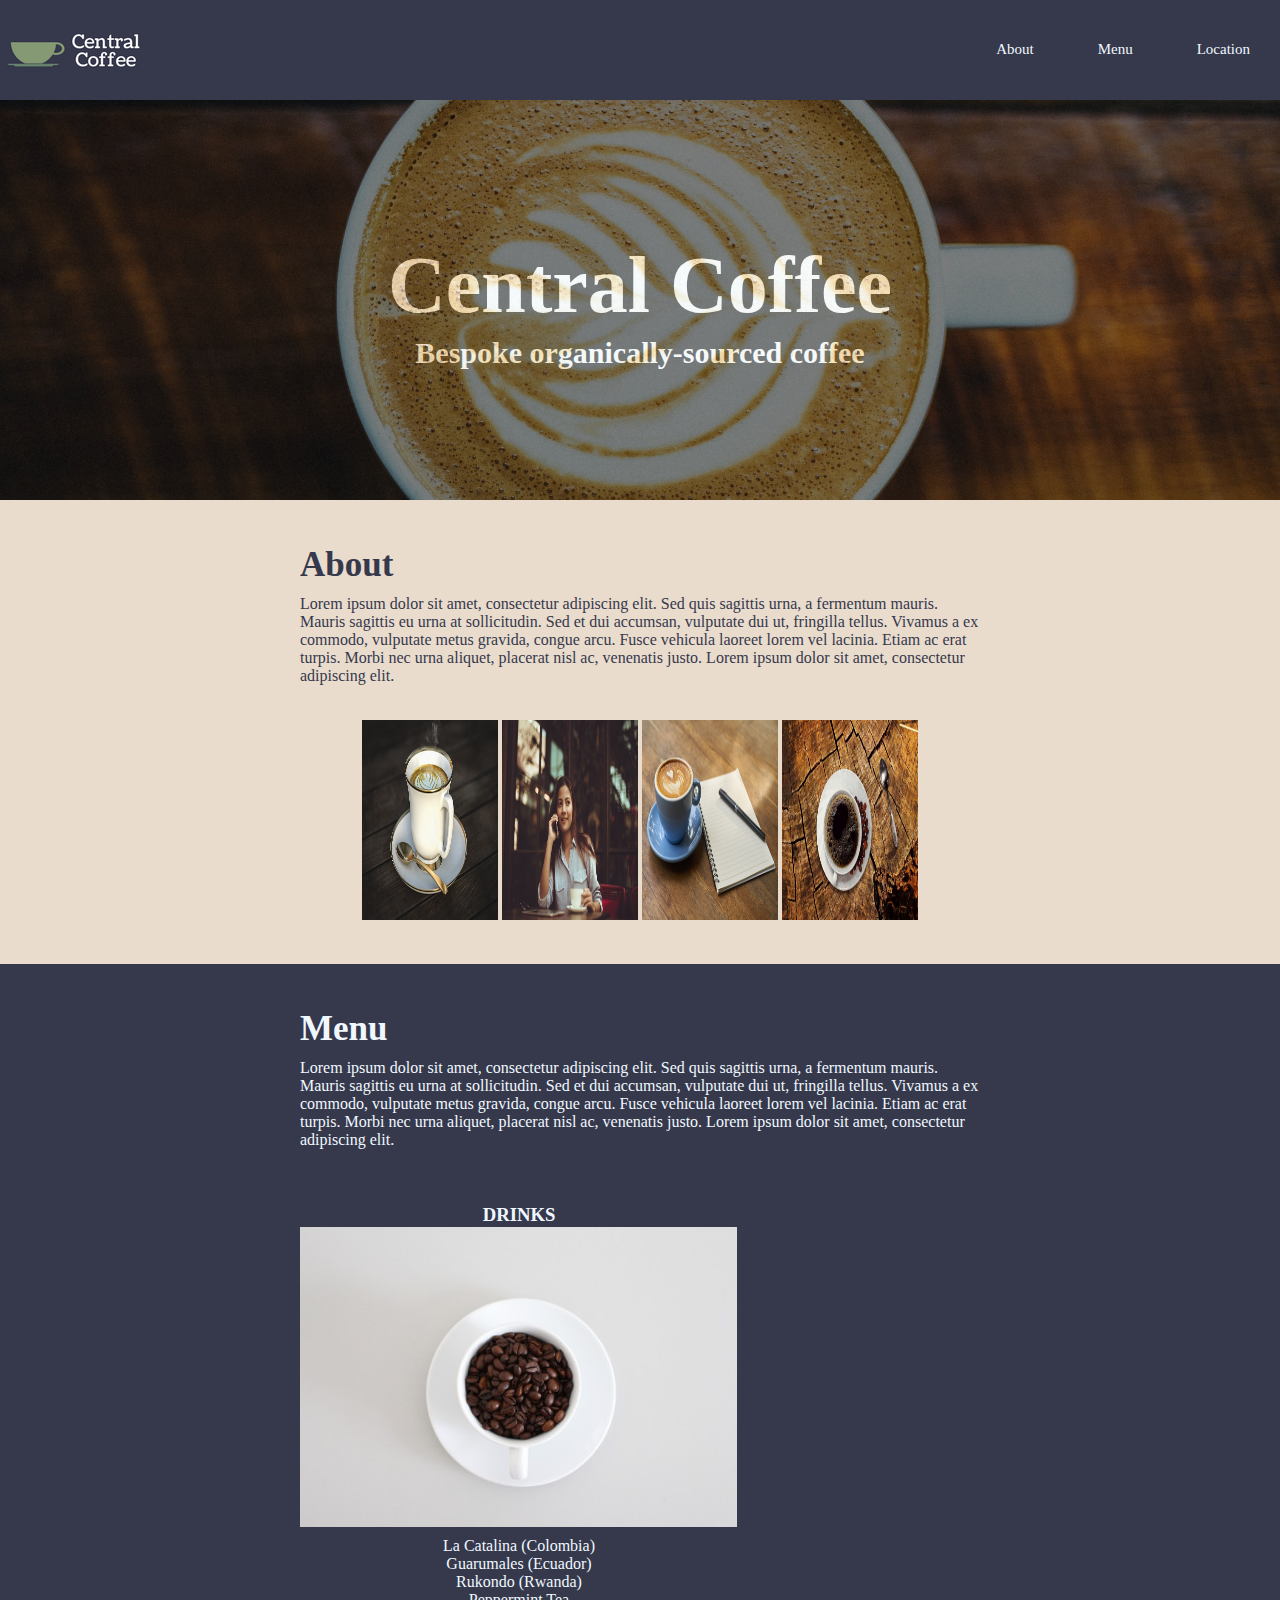
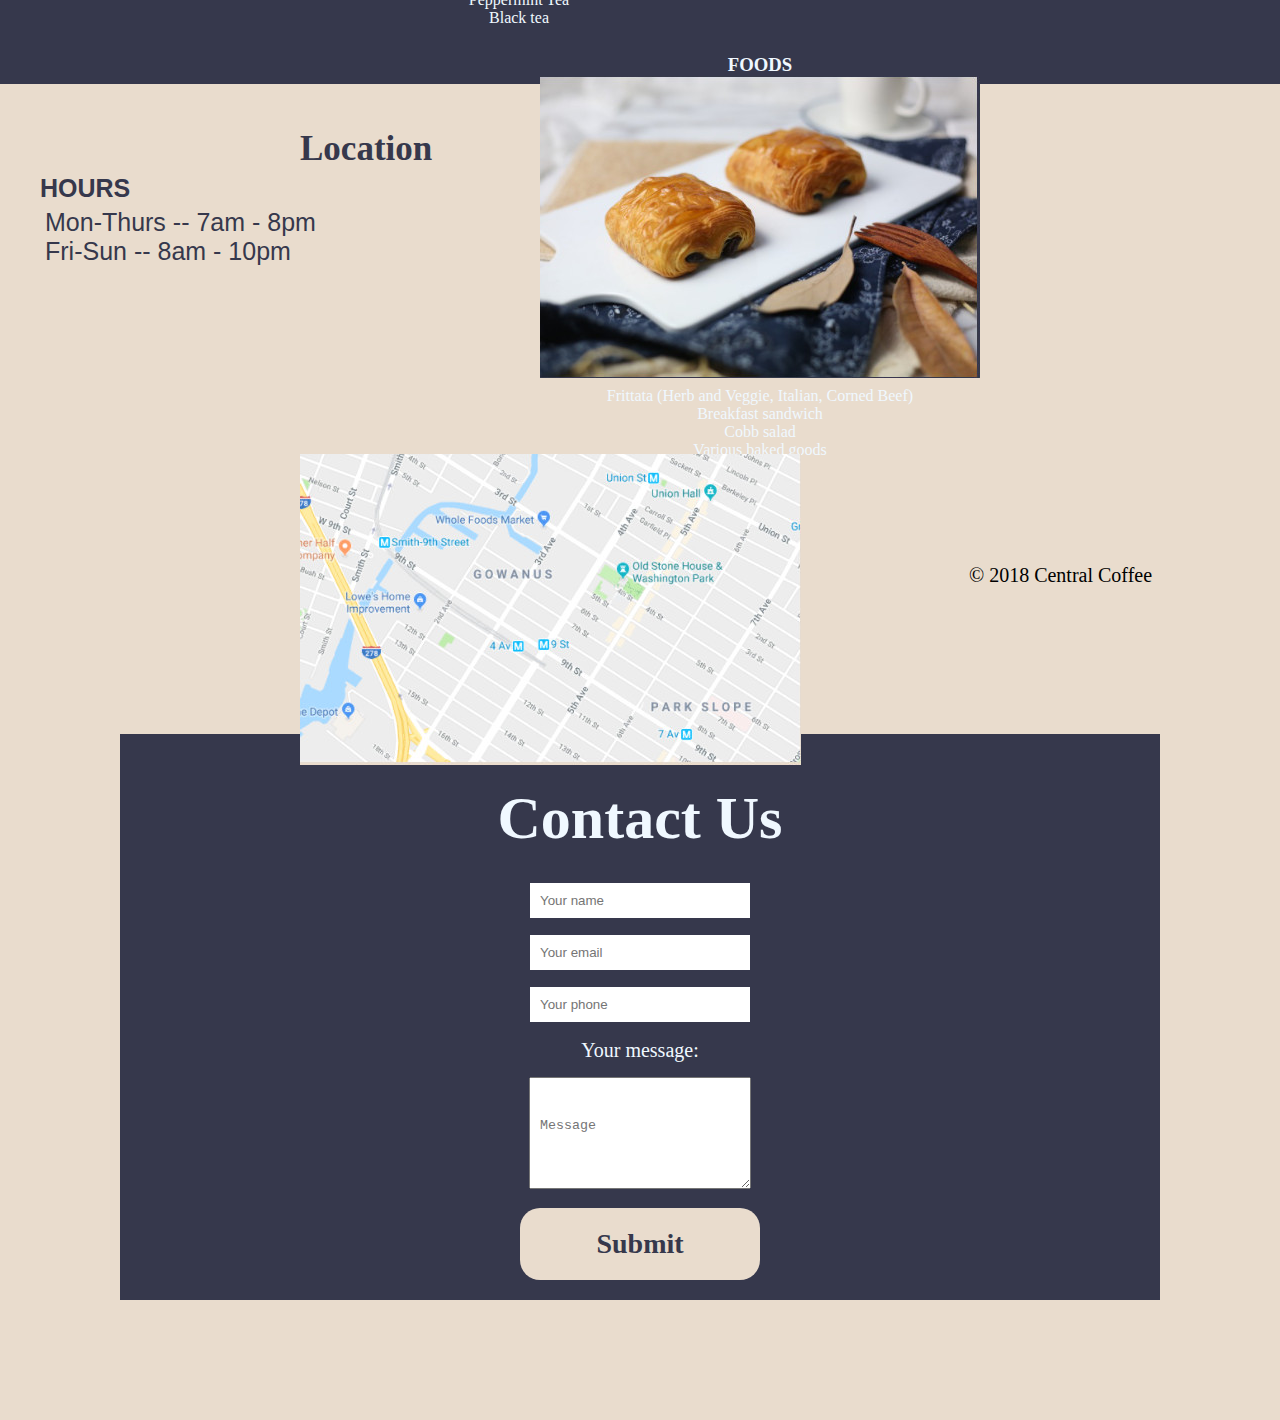
<file: index.html>
<!doctype html>
<html>
<head>
<meta charset="utf-8">
<title>Untitled Document</title>
<link href="CSS/main.css" rel="stylesheet" type="text/css">
</head>

<body>
<div class="container">
	
	<div class="nav">
			<div><img src="IMG/logo-central-coffee.png" width="150" height="80" alt="logo thuong hieu"/> </div>
		    <ul>
		       <a href="#about">About</a>
		       <a href="#menu">Menu</a>
		       <a href="#location">Location</a>
		   </ul>
	</div>
	
  <div class="content">
	  
    <div class="noidung1"> 
	    <div class="overlay">  <h1>Central Coffee</h1>
		  <h2>Bespoke organically-sourced coffee</h2></div>
    </div>
	  
    <div class="noidung2">
		  <h2 class="canlehaiben">About</h2>
		  <p class="canlehaiben">Lorem ipsum dolor sit amet, consectetur adipiscing elit. Sed quis sagittis urna, a fermentum mauris. Mauris sagittis eu urna at sollicitudin. Sed et dui accumsan, vulputate dui ut, fringilla tellus. Vivamus a ex commodo, vulputate metus gravida, congue arcu. Fusce vehicula laoreet lorem vel lacinia. Etiam ac erat turpis. Morbi nec urna aliquet, placerat nisl ac, venenatis justo. Lorem ipsum dolor sit amet, consectetur adipiscing elit.</p>
    
	        <div class="luoianh canlehaiben">
		              <img src="IMG/coffee-1580595_640.jpg" alt=""/> 
                      <img src="IMG/people-2588594_640.jpg" alt=""/> 
	                  <img src="IMG/coffee-2306471_640.jpg" alt=""/> 
	                  <img src="IMG/coffee-2714970_640.jpg" alt=""/> 
	        </div>
    </div>
<div class="content2">	  
	<div class="noidung3 "> 
	       <h2 class="canlehaiben">Menu</h2>
		   <p class="canlehaiben">Lorem ipsum dolor sit amet, consectetur adipiscing elit. Sed quis sagittis urna, a fermentum mauris. Mauris sagittis eu urna at sollicitudin. Sed et dui accumsan, vulputate dui ut, fringilla tellus. Vivamus a ex commodo, vulputate metus gravida, congue arcu. Fusce vehicula laoreet lorem vel lacinia. Etiam ac erat turpis. Morbi nec urna aliquet, placerat nisl ac, venenatis justo. Lorem ipsum dolor sit amet, consectetur adipiscing elit.</p>
	<div class="left ">
		<h3>DRINKS</h3>
		<img src="IMG/ly.jpg" alt=""/>
		<p>La Catalina (Colombia)
           <br>
           Guarumales (Ecuador)
<br>
           Rukondo (Rwanda)
<br>
           Peppermint Tea
<br>
           Black tea</p>
		</div>
		
	<div class="right ">
		<h3>FOODS</h3>
		<img src="IMG/food.jpg" alt=""/> 
		<p>Frittata (Herb and Veggie, Italian, Corned Beef)
 <br>
           Breakfast sandwich
<br>
           Cobb salad
<br>
           Various baked goods
		</p>
	</div>
		</div>
	 
</div>
<div class="footer">
	  <h2 class="canlehaiben">Location</h2>
	  <div class="canlehaiben" id="grid"> <img src="IMG/map.jpg" width="501" height="311" alt=""/> </div>
	<div id="item">
	
		<header><strong>HOURS </strong></header>
	       <p>Mon-Thurs -- 7am - 8pm
		<br/>
			   Fri-Sun -- 8am - 10pm</p>
	</div>
	
</div>
	  <footer>© 2018 Central Coffee</footer>
	  
	  
<div class="noidung4">
	  <form>
		  <h2 id="contact">Contact Us</h2>
		
		  <input type="text" placeholder="Your name">
		  <br>
	     
		  <input type="email" placeholder="Your email">
		  <br>
	      
		  <input type="number" placeholder="Your phone">
		  <br>
		  <label>Your message:</label>
		  <br>
		  <textarea placeholder="Message"></textarea>
	      <br>
		  <h4 >Submit</h4>
	
	</form>
	  
	  
	  </div>	  
	  
	  
	  
	  
</div>	  
	
	
	
  
</div>
</body>
</html>
</file>
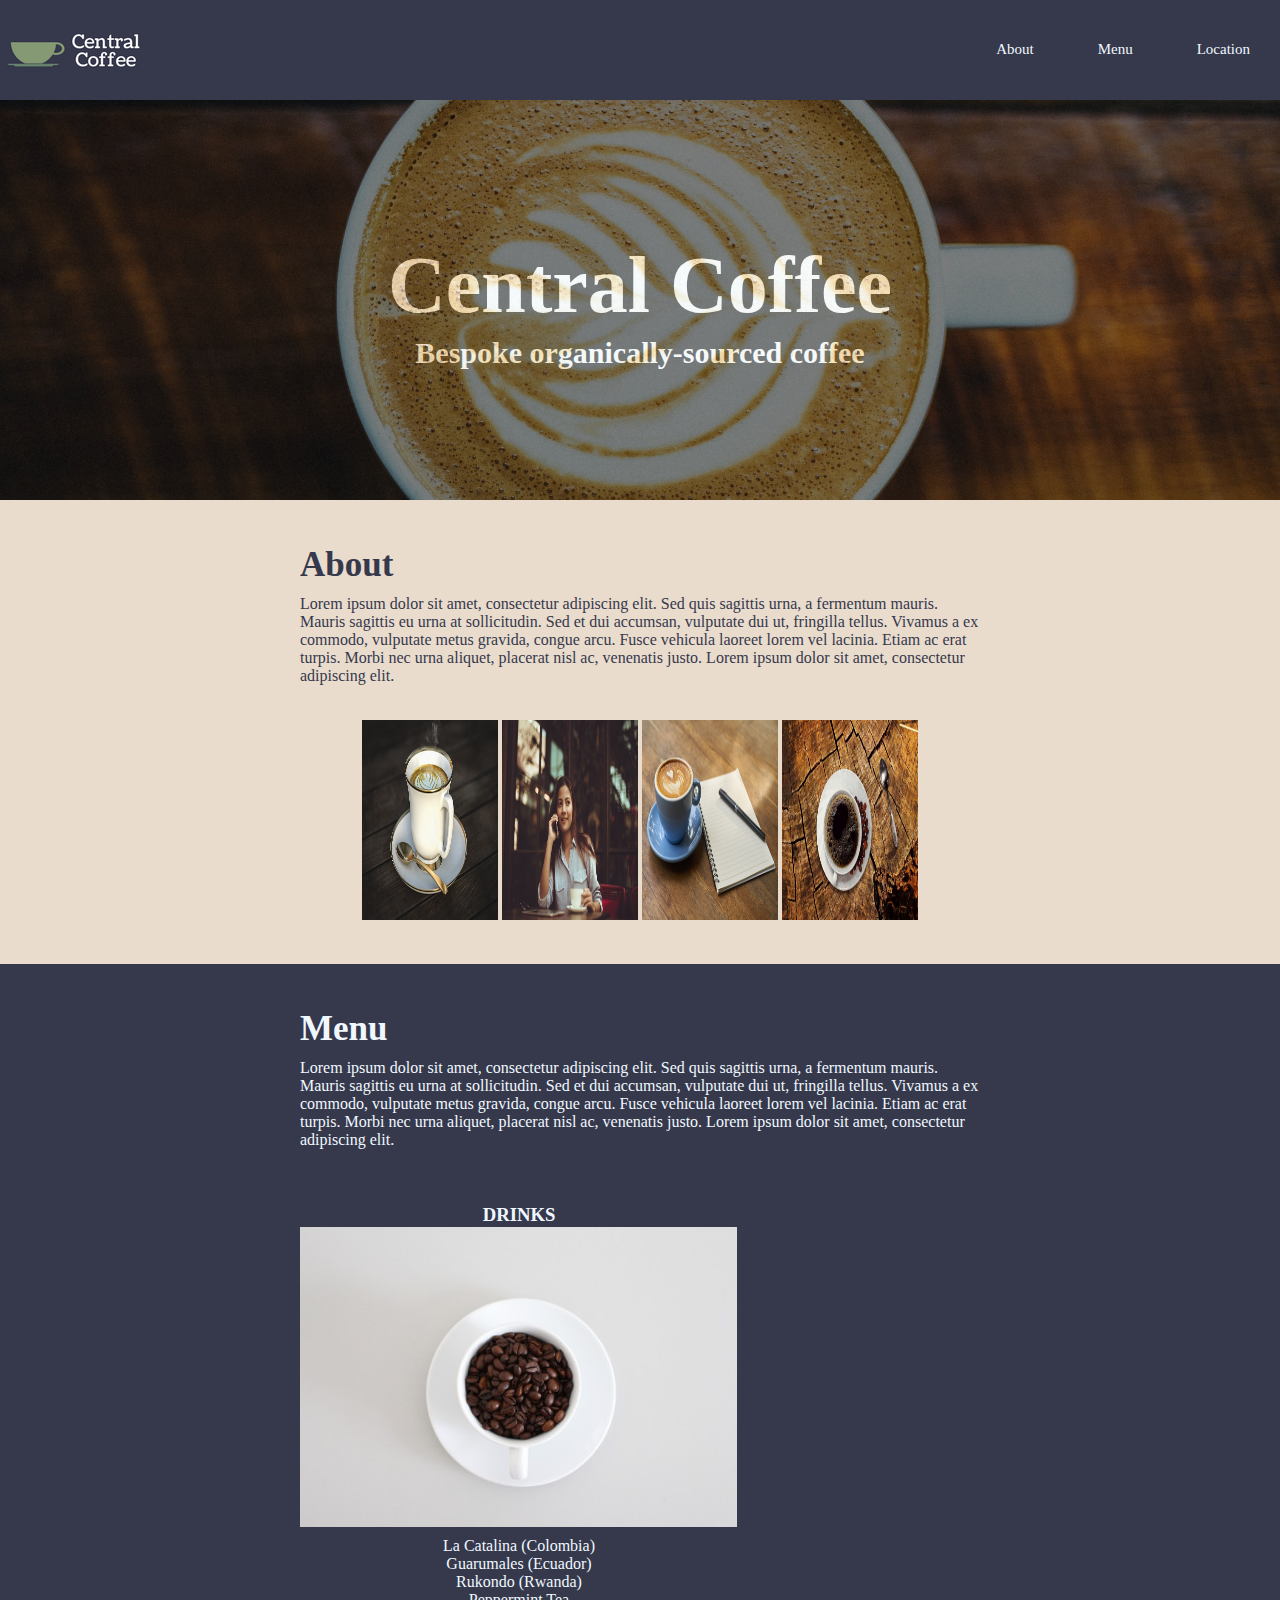
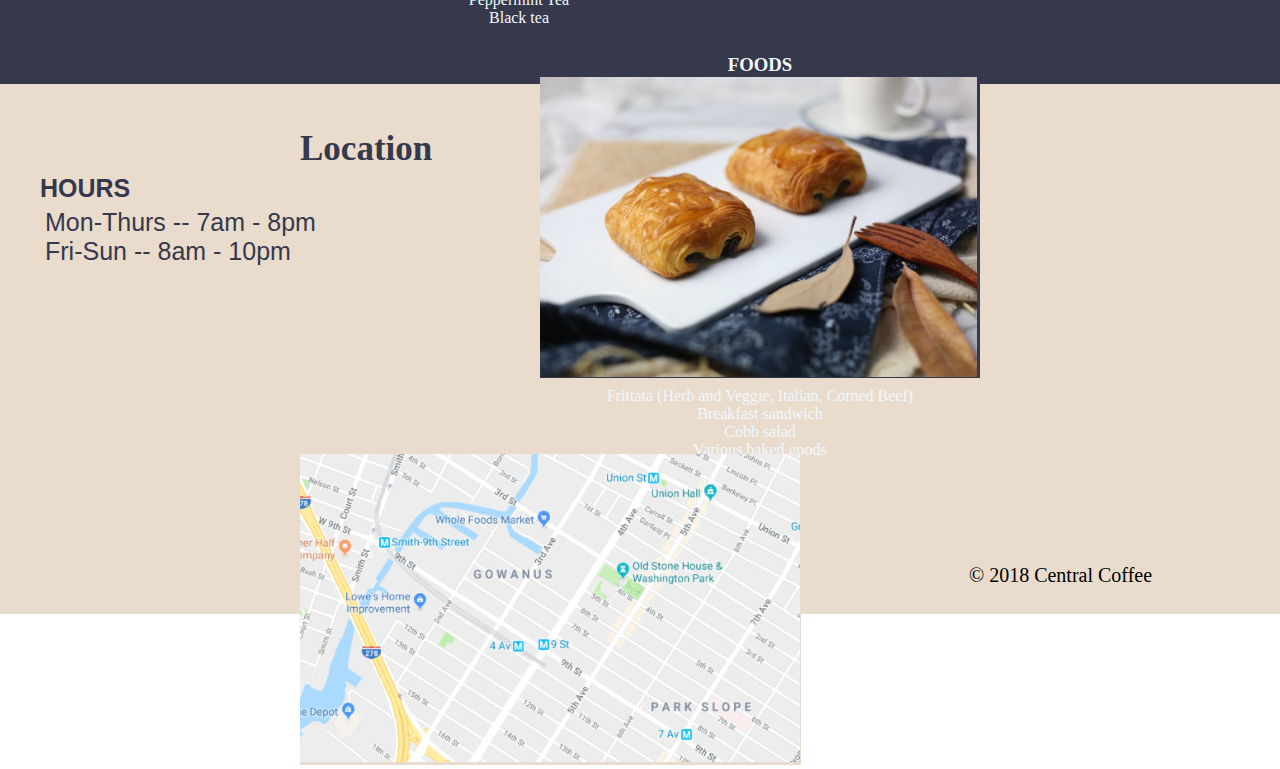
<file: index.html.html>
<!doctype html>
<html>
<head>
<meta charset="utf-8">
<title>Untitled Document</title>
<link href="CSS/main.css" rel="stylesheet" type="text/css">
</head>

<body>
<div class="container">
	
	<div class="nav">
			<div><img src="IMG/logo-central-coffee.png" width="150" height="80" alt="logo thuong hieu"/> </div>
		    <ul>
		       <a href="#about">About</a>
		       <a href="#menu">Menu</a>
		       <a href="#location">Location</a>
		   </ul>
	</div>
	
  <div class="content">
	  
    <div class="noidung1"> 
	    <div class="overlay">  <h1>Central Coffee</h1>
		  <h2>Bespoke organically-sourced coffee</h2></div>
    </div>
	  
    <div class="noidung2">
		  <h2 class="canlehaiben">About</h2>
		  <p class="canlehaiben">Lorem ipsum dolor sit amet, consectetur adipiscing elit. Sed quis sagittis urna, a fermentum mauris. Mauris sagittis eu urna at sollicitudin. Sed et dui accumsan, vulputate dui ut, fringilla tellus. Vivamus a ex commodo, vulputate metus gravida, congue arcu. Fusce vehicula laoreet lorem vel lacinia. Etiam ac erat turpis. Morbi nec urna aliquet, placerat nisl ac, venenatis justo. Lorem ipsum dolor sit amet, consectetur adipiscing elit.</p>
    
	        <div class="luoianh canlehaiben">
		              <img src="IMG/coffee-1580595_640.jpg" alt=""/> 
                      <img src="IMG/people-2588594_640.jpg" alt=""/> 
	                  <img src="IMG/coffee-2306471_640.jpg" alt=""/> 
	                  <img src="IMG/coffee-2714970_640.jpg" alt=""/> 
	        </div>
    </div>
<div class="content2">	  
	<div class="noidung3 "> 
	       <h2 class="canlehaiben">Menu</h2>
		   <p class="canlehaiben">Lorem ipsum dolor sit amet, consectetur adipiscing elit. Sed quis sagittis urna, a fermentum mauris. Mauris sagittis eu urna at sollicitudin. Sed et dui accumsan, vulputate dui ut, fringilla tellus. Vivamus a ex commodo, vulputate metus gravida, congue arcu. Fusce vehicula laoreet lorem vel lacinia. Etiam ac erat turpis. Morbi nec urna aliquet, placerat nisl ac, venenatis justo. Lorem ipsum dolor sit amet, consectetur adipiscing elit.</p>
	<div class="left ">
		<h3>DRINKS</h3>
		<img src="IMG/ly.jpg" alt=""/>
		<p>La Catalina (Colombia)
           <br>
           Guarumales (Ecuador)
<br>
           Rukondo (Rwanda)
<br>
           Peppermint Tea
<br>
           Black tea</p>
		</div>
		
	<div class="right">
		<h3>FOODS</h3>
		<img src="IMG/food.jpg" alt=""/> 
		<p>Frittata (Herb and Veggie, Italian, Corned Beef)
 <br>
           Breakfast sandwich
<br>
           Cobb salad
<br>
           Various baked goods
		</p>
	</div>
	  </div>
</div>
<div class="footer">
	  <h2 class="canlehaiben">Location</h2>
	  <div id="grid"> <img src="IMG/map.jpg" width="501" height="311" alt=""/> </div>
	<div id="item">
	
		<header><strong>HOURS </strong></header>
	       <p>Mon-Thurs -- 7am - 8pm
		<br/>
			   Fri-Sun -- 8am - 10pm</p>
	</div>
	
</div>
	  <footer>© 2018 Central Coffee</footer>
</div>	  
	
	
	
  
</div>
</body>
</html>
</file>
<file: CSS/main.css>
@charset "utf-8";
*{
padding: 0px;
margin: 0px;
}
.canlehaiben{
	padding-left:  260px;
	padding-right: 260px;
}
.nav {
	background-color: #36384c;
	height: 100px;
}
.content{
	background-color: #e9dccd;
	height: 500px;	
}
.footer{
	background-color: #e9dccd;
	height: 400px;	
	padding: 40px;
	color: #36384C;
}
.content2 {
	background: #36384C;
	height: 720px;
	color: aliceblue;
}
.nav ul a {
	display: inline;
	padding: 30px;
	color: aliceblue;
	font-size: 15px;
	text-decoration: none;
}
.nav img {
	float: left;
	padding-top: 10px;
}
.nav ul {
	float: right;
	padding-top: 40px;
}
.noidung1 {
	background-image: url("../IMG/coffe.jpg");
	background-size: cover;
	background-position:center;
	height: 400px;
	text-align: center;
	color: aliceblue;
}
.noidung1 h1 {
	font-size: 80px;
	padding-top: 140px;
}
.noidung1 h2 {
	font-size: 30px;
}
.noidung2 img {
	height: 200px;
	width: 20%;
}
.luoianh {
	text-align: center;
	padding-top: 30px;
}
.noidung2 {
	padding: 40px;
	background-color: #e9dccd;
	color: #36384C
}
.left {
	height:400px;
	float: left;
	text-align: center;
	padding-top: 50px;
	padding-left: 260px;
}
.right{
	height: 400px;
	float: right;
	text-align: center;
	padding-top: 50px;
	padding-right: 260px;
}
p{padding: 5px;}
.noidung3{
	padding: 40px;
}
#grid {
	float: left;
	padding-left: 260px;
	padding-right: 40px;
}
#item {
	font-size: 25px;
	font-family:Gotham, "Helvetica Neue", Helvetica, Arial, "sans-serif";
	padding-top: -20px;
}
footer {
	text-align: center;
	background: #E9DCCD;
	font-size: 20px;
	height: 50px;
}
h2{
	font-size: 35px;
	padding: 5px;
}
.overlay{
	background: #000000;
	height: 400px;
	opacity: 0.5;
	color: #FFFFFF;	
}
h4{
  display: inline-block;
  border-radius: 4px;
  background-color: #E9DCCD;
  border-radius: 20px;
  color: #36384C;
  text-align: center;
  font-size: 28px;
  padding: 20px;
  width: 200px;
  transition: all 0.5s;
  cursor: pointer;
}
input{
	margin-bottom: 15px;
	padding: 10px;
	width: 200px;
	border:none;
	border-bottom:2px solid #36384C;
	
}
textarea{ 
  width: 200px;
  padding:40px 10px;
  margin: 15px;
}
label{ 
	color: aliceblue;
    font-size: 20px;
}
.noidung4{
	text-align: center;
	background: #E9DCCD;
	padding: 20px;
	
}
#contact{
	color: aliceblue;
	font-size: 60px;
	padding: 30px;
	
}
form{
	background: #36384C;
	padding: 20px;
	margin: 100px;
	}
</file>
